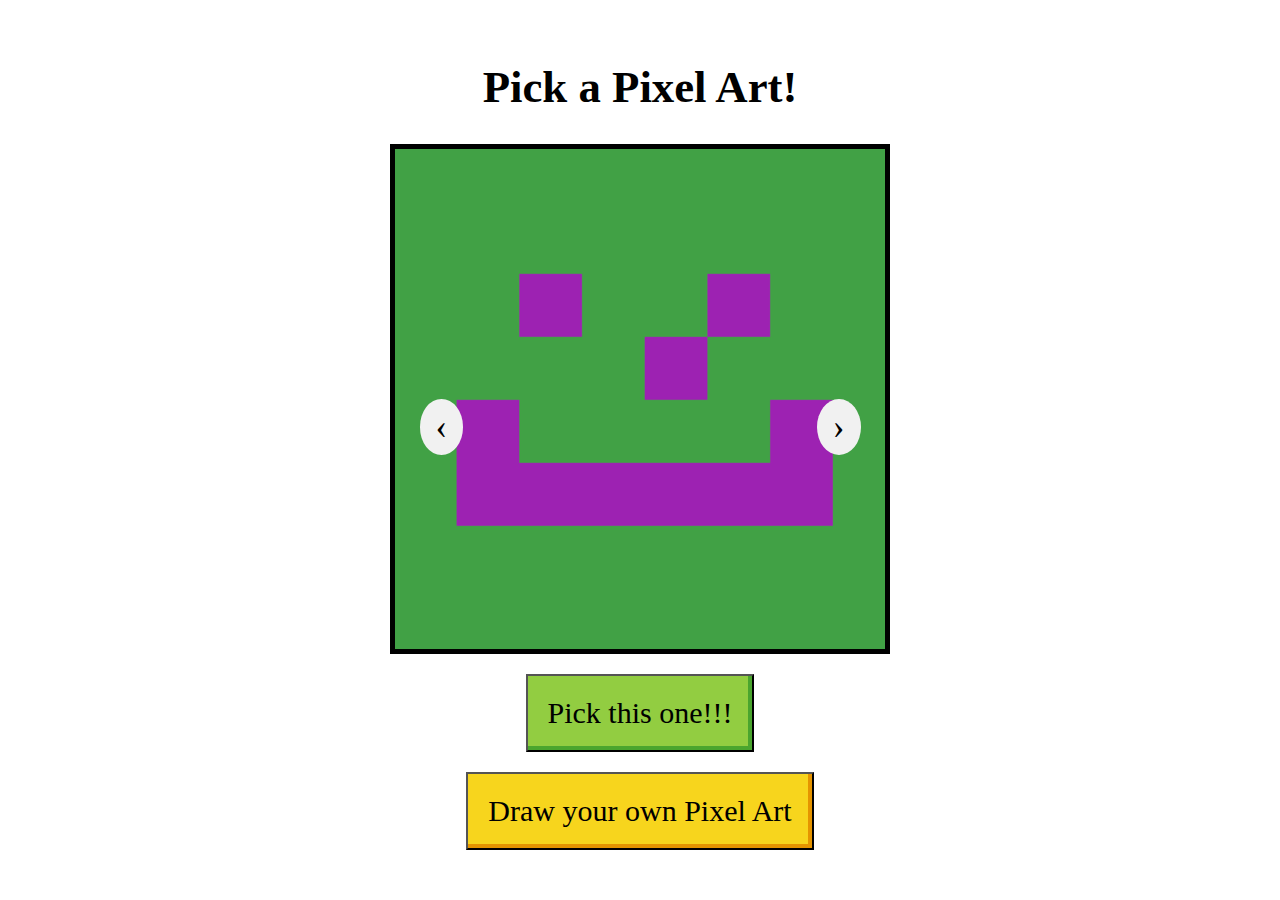
<file: spiffs/imagepicking.html>
<!DOCTYPE html>
<html>
    <head>
        <meta charset="utf-8">
        <meta http-equiv="X-UA-Compatible" content="IE=edge">
        <title>Pick an image!</title>
        <meta name="viewport" content="width=device-width, initial-scale=1">
        <link rel="stylesheet" href="style.css">
        <h1>Pick a Pixel Art!</h1>
    </head>
    <body>
        <div class="carousel-container">
            <a nohref class="previous round" onclick="carousel_prev()">&#8249;</a>
            <a nohref class="next round" onclick="carousel_next()">&#8250;</a>
            <div class="carousel-slide">
                <!--last image needs to be cloned at the start-->
                <img src="aliens.png" id="lastClone">
                <img src="person.png">
                <img src="pacman.png">
                <img src="pacmanmonst.png">
                <img src="aliens.png">
                <img src="person.png" id="firstClone">
                <!--first image needs to be cloned at the end-->
            </div>
        </div>
        <div class="pickbutton">
            <form action="/sent" id="pickingform" method="get">
                <input type="hidden" id="pickingforminput" name="pixelarray">
                <input class="eightbit-btn" type="button" onclick="getpickingarray()" value="Pick this one!!!">
            </form>
        </div>
        <div class="pickbutton">
            <button class="eightbit-btn eightbit-btn--proceed" onclick="window.location.href='pixeldrawing.html';">Draw your own Pixel Art</button>
        </div>
        <script src="pickingscript.js" async defer></script>
        
    </body>
</html>
</file>
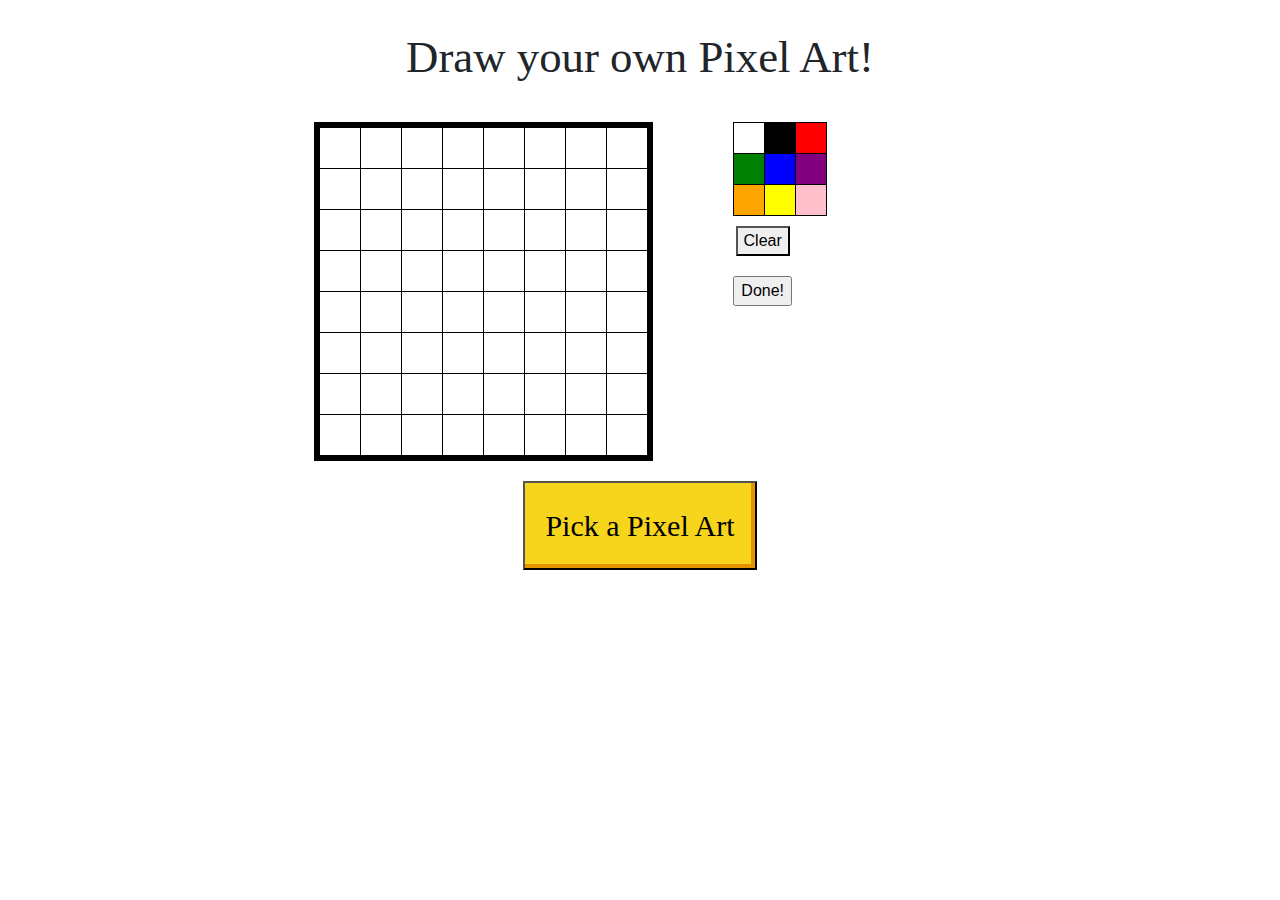
<file: spiffs/pixeldrawing.html>
<!DOCTYPE html>
<html>
    <head>
        <meta charset="utf-8">
        <meta http-equiv="X-UA-Compatible" content="IE=edge">
        <title>Draw your Pixel Art!</title>
        <meta name="description" content="">
        <meta name="viewport" content="width=device-width, initial-scale=1, shrink-to-fit=no">
        
        <!-- Bootstrap CSS -->
        <link rel="stylesheet" href="bootstrap.min.css">
        <link rel="stylesheet" href="style.css">
        <h1>Draw your own Pixel Art!</h1>
    </head>
    <body>
        <div class="container" style="padding-top: 30px;">
            <div class="row justify-content-center">
                <div class="col-6">
                    <div id="pixelcanvas">
                        <div class="canvasrow">
                            <div class="pixel" onclick="setPixelColor(this)"></div>
                            <div class="pixel" onclick="setPixelColor(this)"></div>
                            <div class="pixel" onclick="setPixelColor(this)"></div>
                            <div class="pixel" onclick="setPixelColor(this)"></div>
                            <div class="pixel" onclick="setPixelColor(this)"></div>
                            <div class="pixel" onclick="setPixelColor(this)"></div>
                            <div class="pixel" onclick="setPixelColor(this)"></div>
                            <div class="pixel" onclick="setPixelColor(this)"></div>
                        </div>
                        <div class="canvasrow">
                            <div class="pixel" onclick="setPixelColor(this)"></div>
                            <div class="pixel" onclick="setPixelColor(this)"></div>
                            <div class="pixel" onclick="setPixelColor(this)"></div>
                            <div class="pixel" onclick="setPixelColor(this)"></div>
                            <div class="pixel" onclick="setPixelColor(this)"></div>
                            <div class="pixel" onclick="setPixelColor(this)"></div>
                            <div class="pixel" onclick="setPixelColor(this)"></div>
                            <div class="pixel" onclick="setPixelColor(this)"></div>
                        </div>
                        <div class="canvasrow">
                            <div class="pixel" onclick="setPixelColor(this)"></div>
                            <div class="pixel" onclick="setPixelColor(this)"></div>
                            <div class="pixel" onclick="setPixelColor(this)"></div>
                            <div class="pixel" onclick="setPixelColor(this)"></div>
                            <div class="pixel" onclick="setPixelColor(this)"></div>
                            <div class="pixel" onclick="setPixelColor(this)"></div>
                            <div class="pixel" onclick="setPixelColor(this)"></div>
                            <div class="pixel" onclick="setPixelColor(this)"></div>
                        </div>
                        <div class="canvasrow">
                            <div class="pixel" onclick="setPixelColor(this)"></div>
                            <div class="pixel" onclick="setPixelColor(this)"></div>
                            <div class="pixel" onclick="setPixelColor(this)"></div>
                            <div class="pixel" onclick="setPixelColor(this)"></div>
                            <div class="pixel" onclick="setPixelColor(this)"></div>
                            <div class="pixel" onclick="setPixelColor(this)"></div>
                            <div class="pixel" onclick="setPixelColor(this)"></div>
                            <div class="pixel" onclick="setPixelColor(this)"></div>
                        </div>
                        <div class="canvasrow">
                            <div class="pixel" onclick="setPixelColor(this)"></div>
                            <div class="pixel" onclick="setPixelColor(this)"></div>
                            <div class="pixel" onclick="setPixelColor(this)"></div>
                            <div class="pixel" onclick="setPixelColor(this)"></div>
                            <div class="pixel" onclick="setPixelColor(this)"></div>
                            <div class="pixel" onclick="setPixelColor(this)"></div>
                            <div class="pixel" onclick="setPixelColor(this)"></div>
                            <div class="pixel" onclick="setPixelColor(this)"></div>
                        </div>
                        <div class="canvasrow">
                            <div class="pixel" onclick="setPixelColor(this)"></div>
                            <div class="pixel" onclick="setPixelColor(this)"></div>
                            <div class="pixel" onclick="setPixelColor(this)"></div>
                            <div class="pixel" onclick="setPixelColor(this)"></div>
                            <div class="pixel" onclick="setPixelColor(this)"></div>
                            <div class="pixel" onclick="setPixelColor(this)"></div>
                            <div class="pixel" onclick="setPixelColor(this)"></div>
                            <div class="pixel" onclick="setPixelColor(this)"></div>
                        </div>
                        <div class="canvasrow">
                            <div class="pixel" onclick="setPixelColor(this)"></div>
                            <div class="pixel" onclick="setPixelColor(this)"></div>
                            <div class="pixel" onclick="setPixelColor(this)"></div>
                            <div class="pixel" onclick="setPixelColor(this)"></div>
                            <div class="pixel" onclick="setPixelColor(this)"></div>
                            <div class="pixel" onclick="setPixelColor(this)"></div>
                            <div class="pixel" onclick="setPixelColor(this)"></div>
                            <div class="pixel" onclick="setPixelColor(this)"></div>
                        </div>
                        <div class="canvasrow">
                            <div class="pixel" onclick="setPixelColor(this)"></div>
                            <div class="pixel" onclick="setPixelColor(this)"></div>
                            <div class="pixel" onclick="setPixelColor(this)"></div>
                            <div class="pixel" onclick="setPixelColor(this)"></div>
                            <div class="pixel" onclick="setPixelColor(this)"></div>
                            <div class="pixel" onclick="setPixelColor(this)"></div>
                            <div class="pixel" onclick="setPixelColor(this)"></div>
                            <div class="pixel" onclick="setPixelColor(this)"></div>
                        </div>
                    </div>
                </div>
                <div class="col-4">
                    <div id="palette">
                        <div class="paletterow">
                            <div class="palette_pixel" style="background-color:white;" onclick="setPenColor('white')"></div>
                            <div class="palette_pixel" style="background-color:black;" onclick="setPenColor('black')"></div>
                            <div class="palette_pixel" style="background-color:red;" onclick="setPenColor('red')"></div>
                        </div>
                        <div class="paletterow">
                            <div class="palette_pixel" style="background-color:green;" onclick="setPenColor('green')"></div>
                            <div class="palette_pixel" style="background-color:blue;" onclick="setPenColor('blue')"></div>
                            <div class="palette_pixel" style="background-color:purple;" onclick="setPenColor('purple')"></div>
                        </div>
                        <div class="paletterow">
                            <div class="palette_pixel" style="background-color:orange;" onclick="setPenColor('orange')"></div>
                            <div class="palette_pixel" style="background-color:yellow;" onclick="setPenColor('yellow')"></div>
                            <div class="palette_pixel" style="background-color:pink;" onclick="setPenColor('pink')"></div>
                        </div>
                    </div>
                   
                    <div style="float:left;">
                        <div style="padding:10px 0px 10px 0px;">
                            <button type="button" onclick="clearCanvas()">Clear</button>
                        </div>
                        <div style="padding:10px 0px 10px 0px;">
                            <form action="/sent" id="drawingform" method="get">
                                <input type="hidden" id="forminput" name="pixelarray">
                                <input type="button" onclick="getPixelArray()" value="Done!">
                            </form>
                        </div>
                    </div>
                    
                </div>
            </div>
            <div class="pickbutton">
                <button class="eightbit-btn eightbit-btn--proceed" onclick="window.location.href='imagepicking.html';">Pick a Pixel Art</button>
            </div>
        </div>
            <script src="" async defer></script>
            <script src="jquery-3.5.1.min.js"></script>
            <script src="drawingscript.js"></script>
            <script src="bootstrap.min.js"></script>
    </body>
</html>
</file>
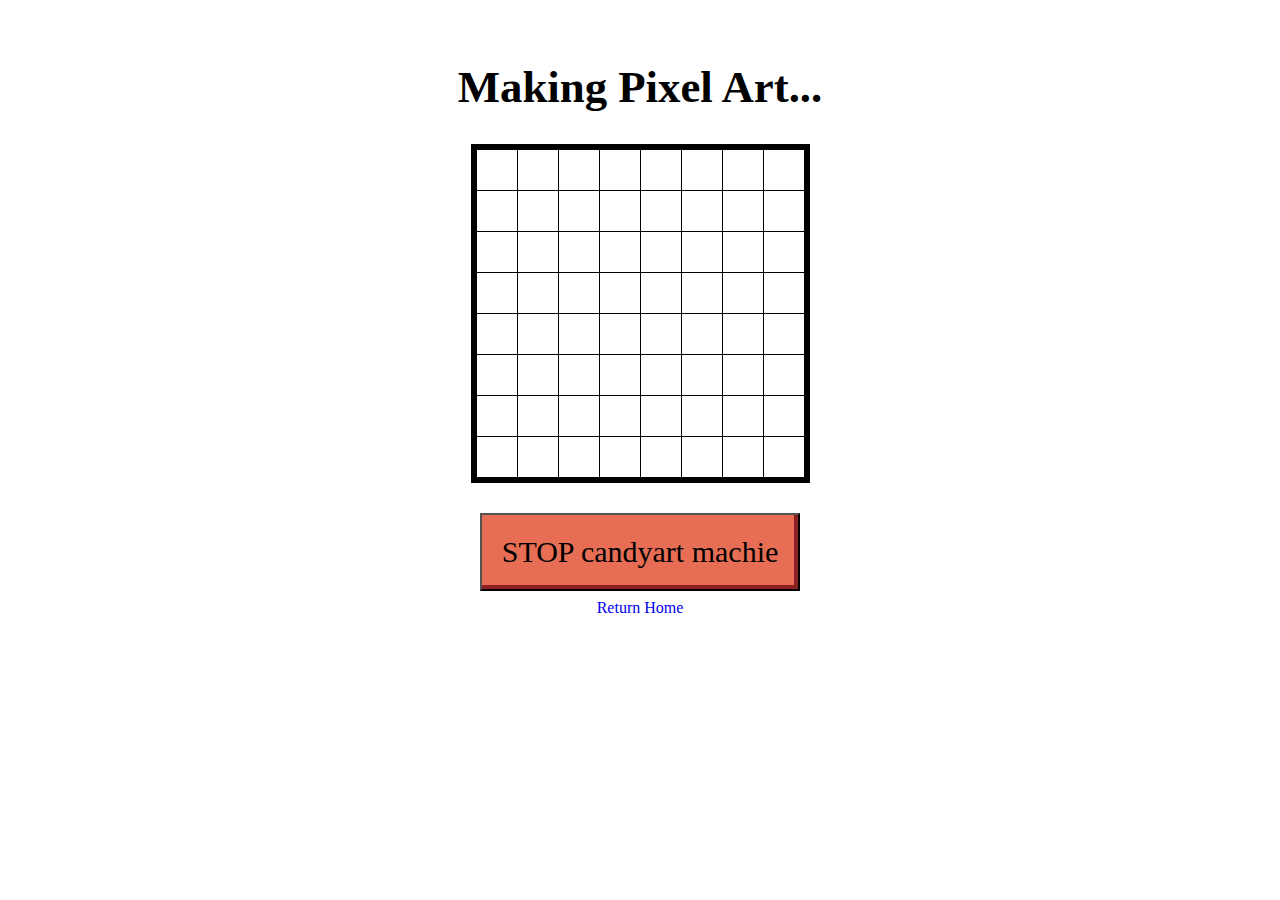
<file: spiffs/sent.html>
<!DOCTYPE html>

<html>
    <head>
        <meta charset="utf-8">
        <meta http-equiv="X-UA-Compatible" content="IE=edge">
        <title></title>
        <meta name="description" content="">
        <meta name="viewport" content="width=device-width, initial-scale=1">
        <link rel="stylesheet" href="style.css">
        <h1>Making Pixel Art...</h1>
    </head>
    <body onload ="showpixelart()" >
        <div>
            <div id="pixelcanvas">
                <div class="canvasrow">
                    <div class="pixel"></div>
                    <div class="pixel"></div>
                    <div class="pixel"></div>
                    <div class="pixel"></div>
                    <div class="pixel"></div>
                    <div class="pixel"></div>
                    <div class="pixel"></div>
                    <div class="pixel"></div>
                </div>
                <div class="canvasrow">
                    <div class="pixel"></div>
                    <div class="pixel"></div>
                    <div class="pixel"></div>
                    <div class="pixel"></div>
                    <div class="pixel"></div>
                    <div class="pixel"></div>
                    <div class="pixel"></div>
                    <div class="pixel"></div>
                </div>
                <div class="canvasrow">
                    <div class="pixel"></div>
                    <div class="pixel"></div>
                    <div class="pixel"></div>
                    <div class="pixel"></div>
                    <div class="pixel"></div>
                    <div class="pixel"></div>
                    <div class="pixel"></div>
                    <div class="pixel"></div>
                </div>
                <div class="canvasrow">
                    <div class="pixel"></div>
                    <div class="pixel"></div>
                    <div class="pixel"></div>
                    <div class="pixel"></div>
                    <div class="pixel"></div>
                    <div class="pixel"></div>
                    <div class="pixel"></div>
                    <div class="pixel"></div>
                </div>
                <div class="canvasrow">
                    <div class="pixel"></div>
                    <div class="pixel"></div>
                    <div class="pixel"></div>
                    <div class="pixel"></div>
                    <div class="pixel"></div>
                    <div class="pixel"></div>
                    <div class="pixel"></div>
                    <div class="pixel"></div>
                </div>
                <div class="canvasrow">
                    <div class="pixel"></div>
                    <div class="pixel"></div>
                    <div class="pixel"></div>
                    <div class="pixel"></div>
                    <div class="pixel"></div>
                    <div class="pixel"></div>
                    <div class="pixel"></div>
                    <div class="pixel"></div>
                </div>
                <div class="canvasrow">
                    <div class="pixel"></div>
                    <div class="pixel"></div>
                    <div class="pixel"></div>
                    <div class="pixel"></div>
                    <div class="pixel"></div>
                    <div class="pixel"></div>
                    <div class="pixel"></div>
                    <div class="pixel"></div>
                </div>
                <div class="canvasrow">
                    <div class="pixel"></div>
                    <div class="pixel"></div>
                    <div class="pixel"></div>
                    <div class="pixel"></div>
                    <div class="pixel"></div>
                    <div class="pixel"></div>
                    <div class="pixel"></div>
                    <div class="pixel"></div>
                </div>
            </div>
        </div>
        
        <div style="padding-top: 30px;">
            <button class="eightbit-btn--reset" onclick="resetbutton()">STOP candyart machie</button>
        </div>
        <a href="/reset.html"> Return Home</a>
        
        <script src="scriptforsent.js"></script>
    </body>
</html>
</file>
<file: spiffs/style.css>
body {
    text-align: center;
    padding: 30px;
}
.eightbit-btn {
    background: #92cd41;
    display: inline-block;
    position: relative;
    text-align: center;
    font-size: 30px;
    padding: 20px;
    font-family: 'Mv boli';
    text-decoration: none;
    color: black;
    box-shadow: inset -4px -4px 0px 0px #4aa52e;
}
.eightbit-btn:hover, .eightbit-btn:focus {
    background: #76c442;
    box-shadow: inset -6px -6px 0px 0px #4aa52e;
}
.eightbit-btn:active {
    box-shadow: inset 4px 4px 0px 0px #4aa52e;
}
.eightbit-btn:before, .eightbit-btn:after {
    content: '';
    position: absolute;
    width: 100%;
    height: 100%;
    box-sizing: content-box;
}
.eightbit-btn:before {
    top: -6px;
    left: 0;
    
}
.eightbit-btn:after {
    left: -6px;
    top: 0;
    
}

.eightbit-btn--reset {
    background: #e76e55;
    box-shadow: inset -4px -4px 0px 0px #8c2022;
    font-family: 'Mv boli';
    display: inline-block;
    position: relative;
    text-align: center;
    font-size: 30px;
    padding: 20px;
    color: black;
}
.eightbit-btn--reset:hover, .eightbit-btn--reset:focus {
    background: #ce372b;
    box-shadow: inset -6px -6px 0px 0px #8c2022;
}
.eightbit-btn--reset:active {
    box-shadow: inset 4px 4px 0px 0px #8c2022;
}
.eightbit-btn--proceed {
    background: #f7d51d;
    box-shadow: inset -4px -4px 0px 0px #e59400;
}
.eightbit-btn--proceed:hover, .eightbit-btn--proceed:focus {
    background: #f2c409;
    box-shadow: inset -6px -6px 0px 0px #e59400;
}
.eightbit-btn--proceed:active {
    box-shadow: inset 4px 4px 0px 0px #e59400;
}
*, *:before, *:after {
    box-sizing: border-box;
}
body {
    
    max-width: 1000px;
    margin: 0 auto;
    padding: 30px;
    
    text-align: center;
}
h1 {
    font-size: 2.8rem;
    line-height: 3.4rem;
}
h2 {
    font-size: 2rem;
}
h1, h2 {
    font-family: 'Mv boli';
}
p {
    font-size: 1.25rem;
    line-height: 1.75rem;
}
hr {
    margin: 40px auto;
    max-width: 100px;
    display: block;
    height: 1px;
    border: 0;
    border-top: 1px solid #ccc;
    padding: 0;
}
.pen-intro {
    text-align: center;
}

.pickbutton{
    padding-top: 20px;
}

#pixelcanvas {
    display: table;
    border-spacing: 1px;
    background-color: black;
    border: 5px solid black;
    margin: 0 auto;
}

#palette {
    display: table;
    border-spacing: 1px;
    background-color: black;
    
}
.canvasrow {
    display: table-row;
}

.paletterow {
    display:table-row
}

.palette_pixel {
    display: table-cell;
    background-color: white;
    width: 30px;
    height: 30px;
}


.pixel {
    display: table-cell;
    background-color: white;
    width: 40px;
    height: 40px;
}

.palette_color_box {
    display: inlne-block;
    width: 40px;
    height: 40px;
    border: 2px solid black;
}

.carousel-container{
    width: 500px;
    margin: auto;
    overflow: hidden;
    border: 5px solid black;
    position: relative;
}

.carousel-slide{
    display: flex;
    width: 100%;
    height:500px;
}

a {
    text-decoration: none;
    display: inline-block;
    padding: 8px 16px;
}
a:hover {
    background-color: #ddd;
    color: black;
}

.previous {
    background-color: #f1f1f1;
    color: black;
    position: absolute;
    top: 50%;
    z-index: 10;
    left: 5%;
    font-size: 35px;
    cursor: pointer;
}

.next {
    background-color: #f1f1f1;
    color: black;
    position: absolute;
    top: 50%;
    z-index: 10;
    right: 5%;
    font-size: 35px;
    cursor: pointer;
}

.round {
    border-radius: 50%;
}
</file>
